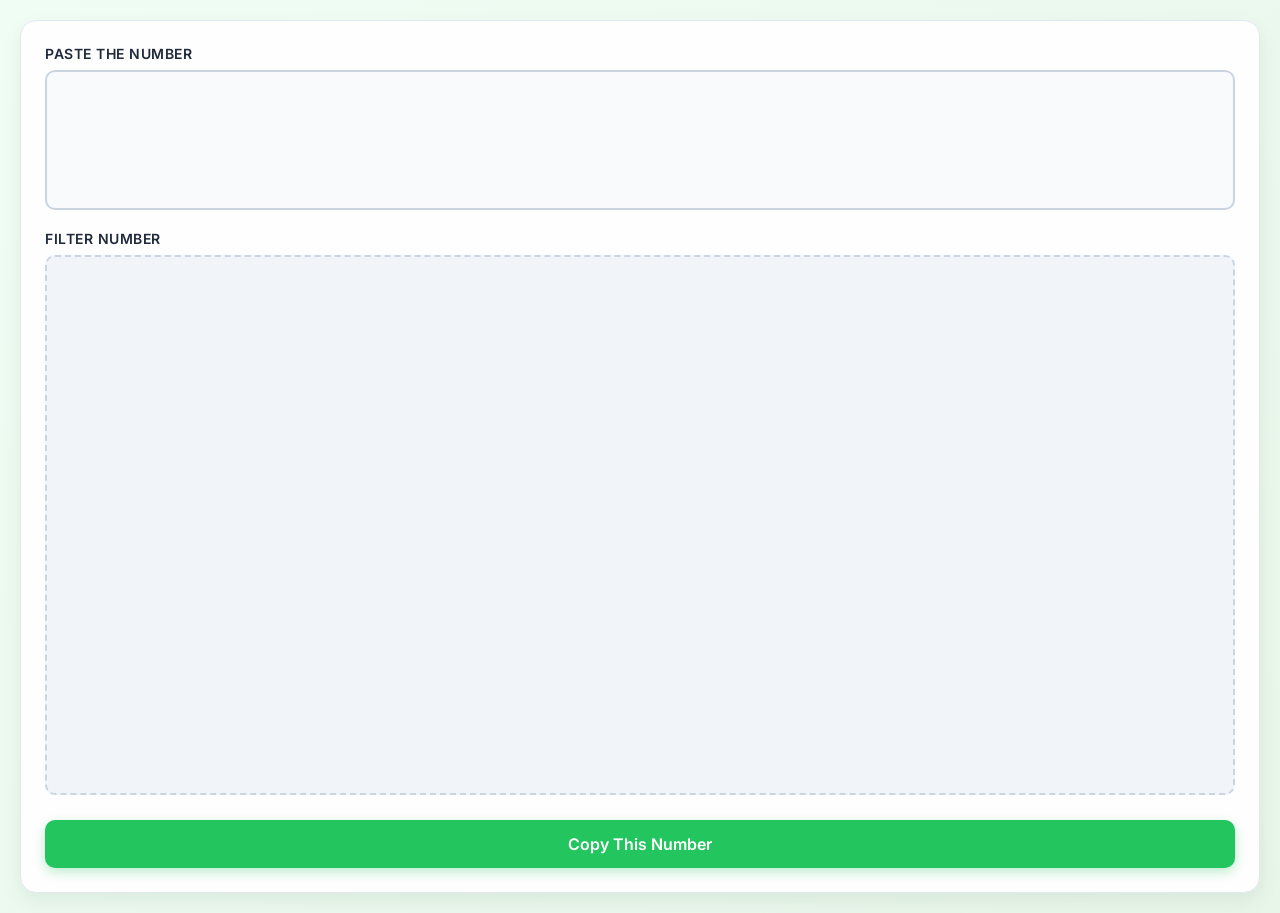
<file: index.html>
<!DOCTYPE html>
<html lang="en">

<head>
    <meta charset="UTF-8">
    <meta name="viewport" content="width=device-width, initial-scale=1.0">
    <title>Whastapp NUmber Filter</title>
    <link rel="stylesheet" href="style.css">
</head>

<body>
    <div id="mobileview">
        <div class="pastenumber">
            <label for="">Paste the Number</label>
            <textarea name="" id="pastenumber"></textarea>
        </div>
        <div>
            <label for="">Filter Number</label>
            <div class="filterdata" id="filterdata">

            </div>
        </div>
        <button onclick="copydata()">Copy This Number</button>
    </div>
</body>
<script src="index.js"></script>
</html>
</file>
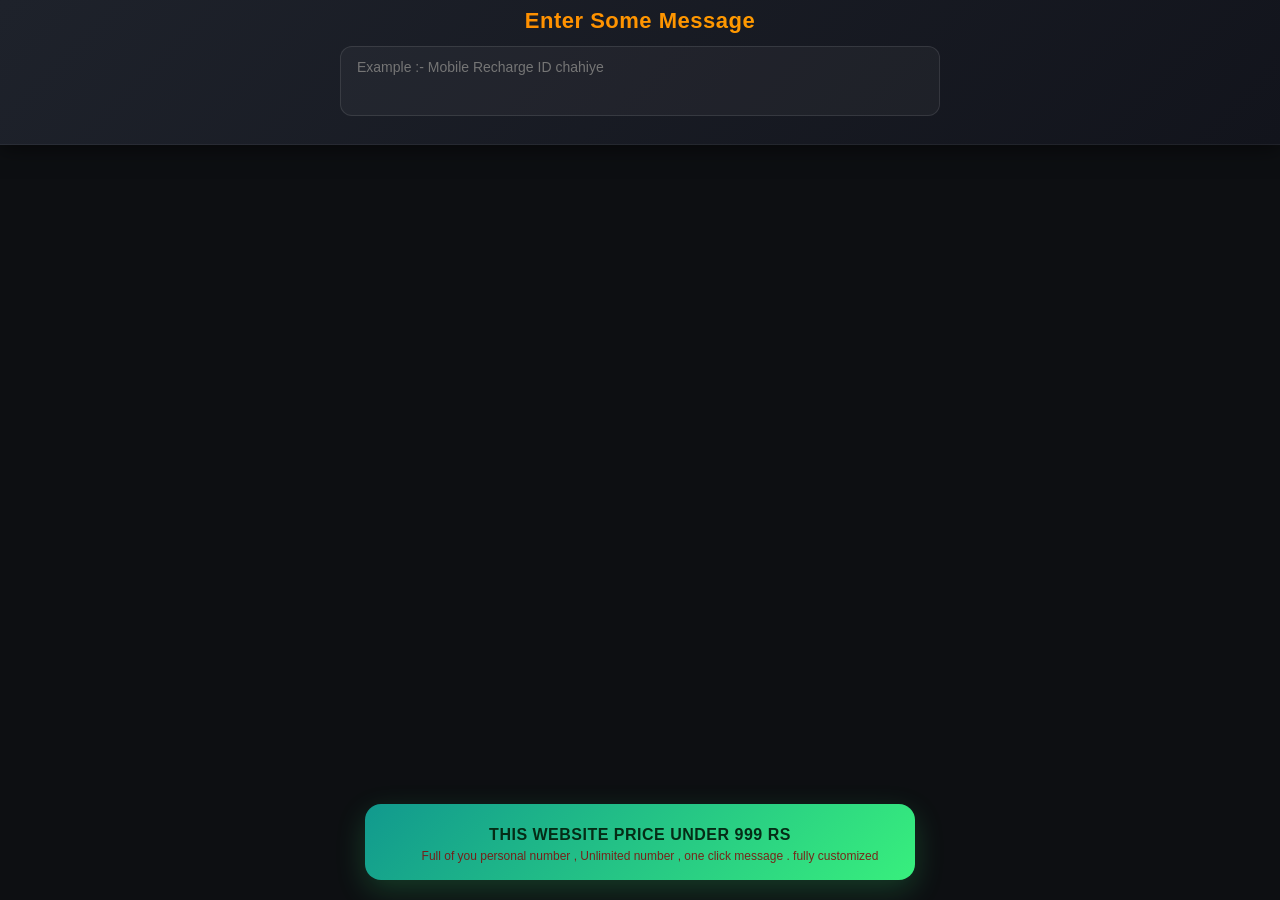
<file: abhishekmishra/index.html>
<!DOCTYPE html>
<html lang="en">

<head>
    <meta charset="UTF-8">
    <meta name="viewport" content="width=device-width, initial-scale=1.0">
    <title>Message</title>
    <link rel="stylesheet" href="style.css">
</head>

<body>
    <div class="maindiv1">
        <h1 style="width: 100%;text-align: center;">Enter Some Message</h1>
        <div>
            <textarea id="inputdata" placeholder="Example :- Mobile Recharge ID chahiye"></textarea>
        </div>
        <!-- Added a button here -->

        <br>
        <hr>
    </div>

    <!-- This is where your messages will display -->
    <div class="maindiv" id="messageContainer">

    </div>

    <div id="foter">
        <h4 style="text-align: center;margin-top: 7px;">This website price under 999 Rs</h4>
        <p style="margin-left: 20px; color: rgb(133, 7, 7);">Full of you personal number , Unlimited number , one click
            message . fully customized</p>
    </div>

    <script src="jox.js"></script>
</body>

</html>
</file>
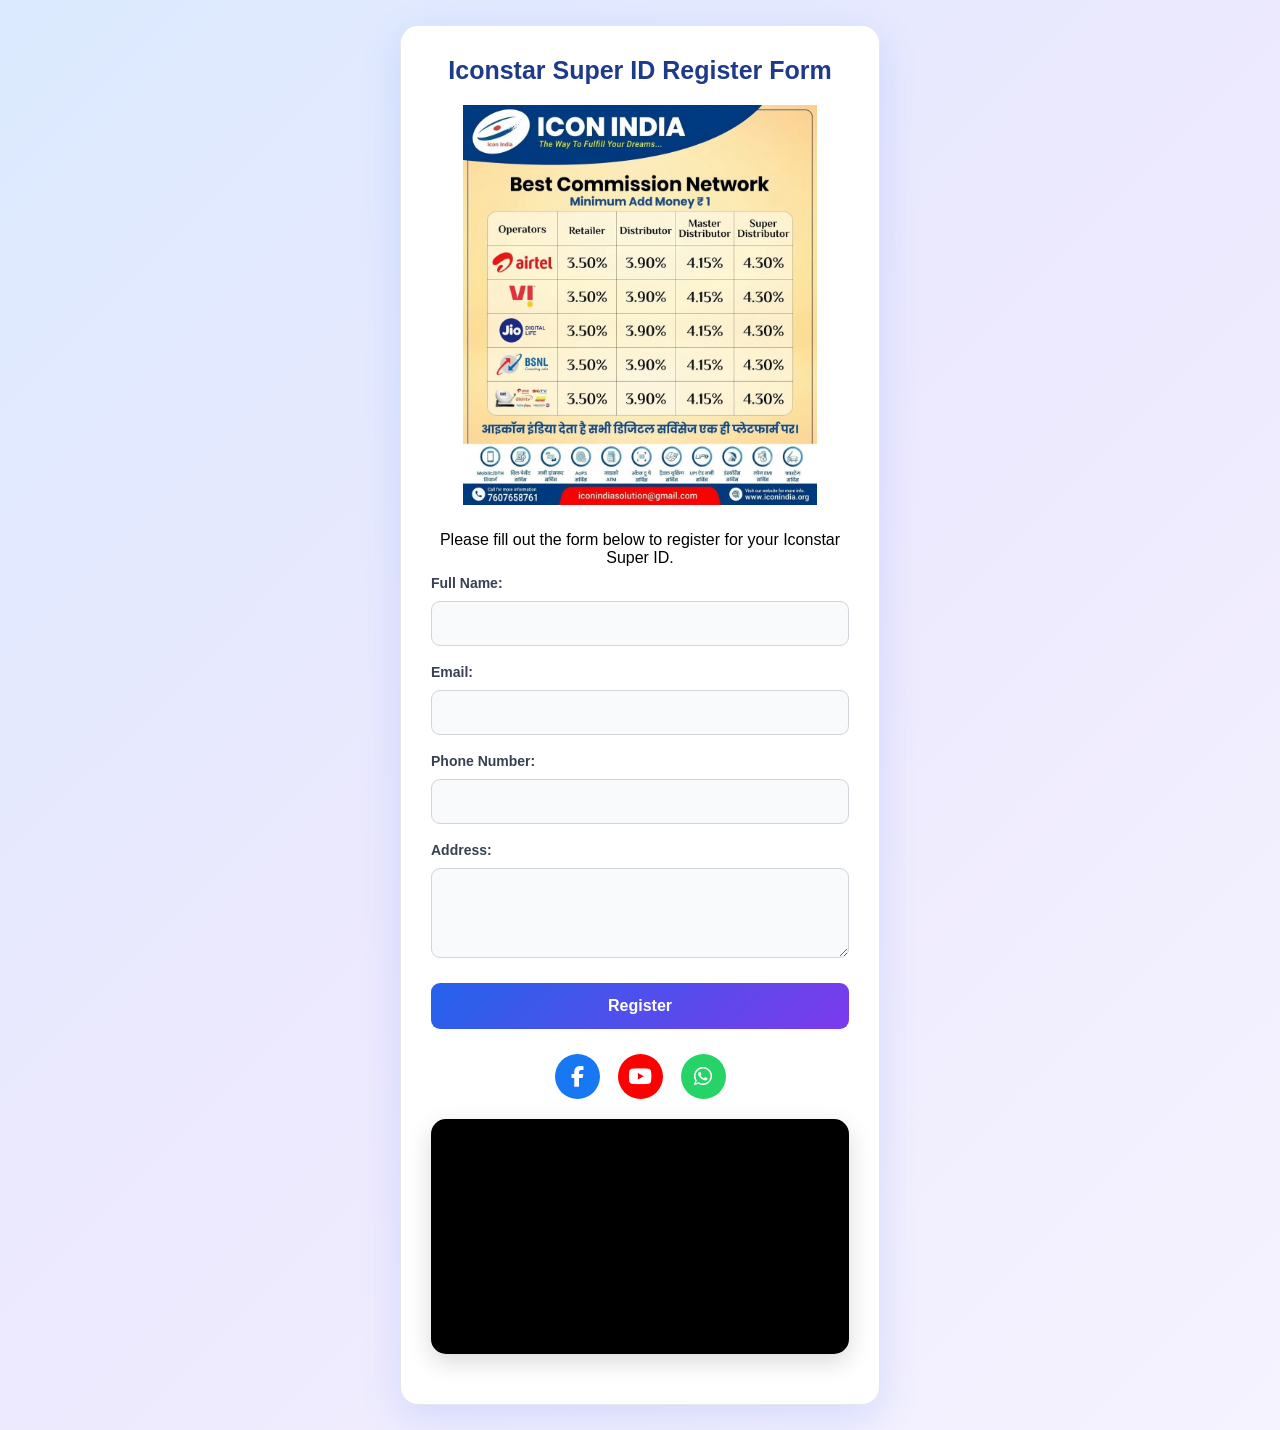
<file: iconstarform/index.html>
<!DOCTYPE html>
<html lang="en">

<head>
    <meta charset="UTF-8">
    <meta name="viewport" content="width=device-width, initial-scale=1.0">
    <title>Iconstar Super ID</title>
    <!-- Website Description -->
    <meta name="description" content="iconstar super id , iconstar business super id ,super id iconstar business">
    <!-- Open Graph Meta Tags -->
    <meta property="og:title" content="Iconstar SuperID">
    <meta property="og:description" content="Explore our online services.">
    <meta property="og:image" content="./images/iconstarr.png">
    <meta property="og:url" content="https://example.com">
    <meta property="og:type" content="website">
    <link rel="icon" href="./images/iconstarr.png" type="image/png">
    <link rel="stylesheet" href="./style.css">
    <link rel="stylesheet" href="https://cdnjs.cloudflare.com/ajax/libs/font-awesome/6.7.2/css/all.min.css">

</head>

<body>
    <div class="main-div">
        <h2>Iconstar Super ID Register Form</h2>
        <img src="./images/iconstarsuper.png" alt="IconstarLogo" class="iconstarLogo">

        <p>Please fill out the form below to register for your Iconstar Super ID.</p>
        <div class="form-container">
            <form action="" method="">
                <label for="name">Full Name:</label>
                <input type="text" id="name" name="name" required>

                <label for="email">Email:</label>
                <input type="email" id="email" name="email" required>

                <label for="phone">Phone Number:</label>
                <input type="number" id="phone" name="number" required>

                <label for="address">Address:</label>
                <textarea id="address" name="address" required></textarea>

                <button type="submit">Register</button>
            </form>
        </div>
        <div class="social-links">
            <a href="https://www.facebook.com/share/1EE37ysunj/" target="_blank" class="facebook">
                <i class="fa-brands fa-facebook-f"></i>
            </a>

            <a href="https://youtube.com/@iconstarabhishekprajapati?si=LHzRtdXUeiS4JiMd" target="_blank"
                class="youtube">
                <i class="fa-brands fa-youtube"></i>
            </a>

            <a href="https://wa.me/917607658761" target="_blank" class="whatsapp">
                <i class="fa-brands fa-whatsapp"></i>
            </a>

        </div>
        <div class="video-container">
            <iframe src="https://www.youtube.com/embed/jiCviQSTUe4" title="Iconstar Video"
                allow="accelerometer; autoplay; clipboard-write; encrypted-media; gyroscope; picture-in-picture; web-share"
                allowfullscreen>
            </iframe>
        </div>
        
</body>
<script src="./script.js"></script>

</html>
</file>
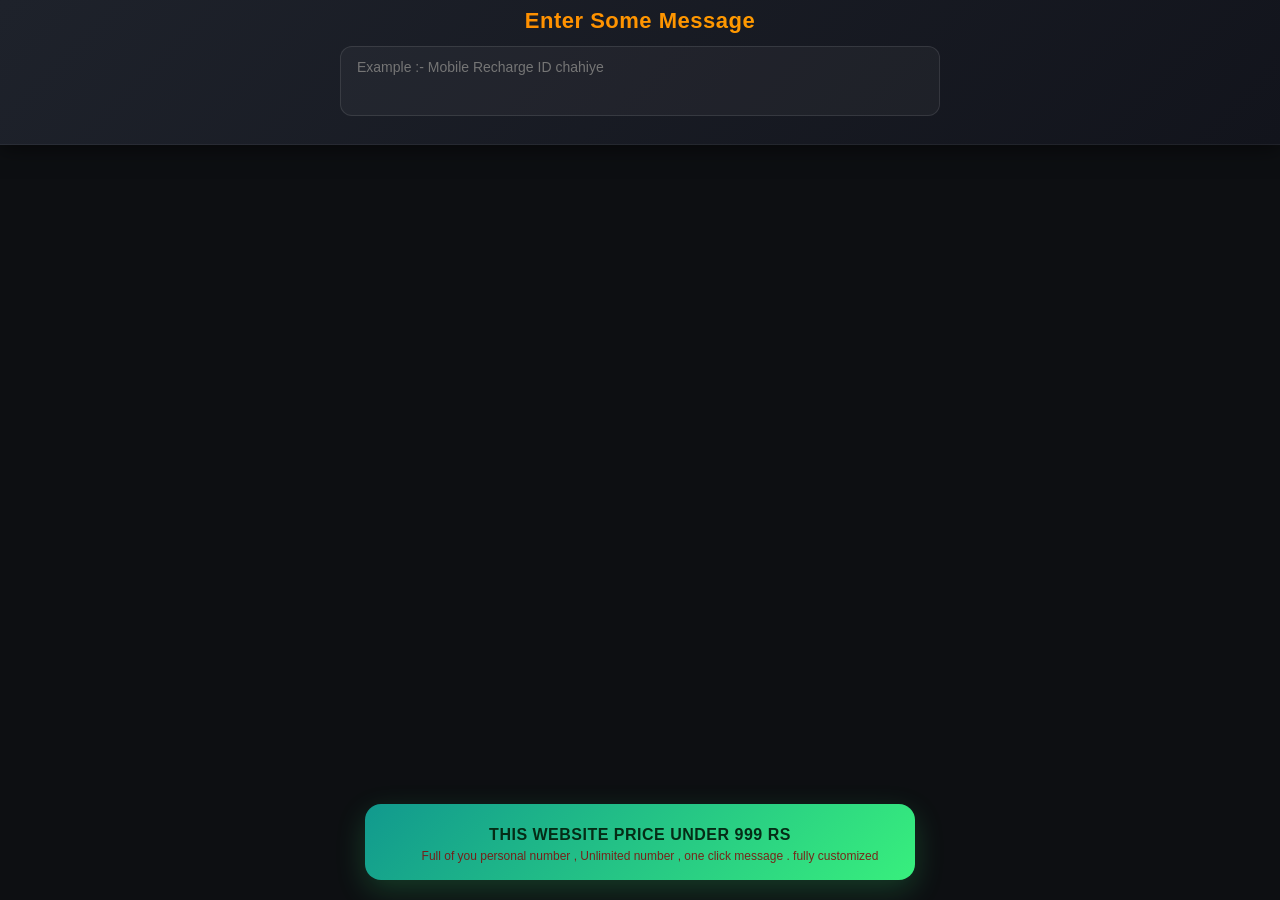
<file: wha/index.html>
<!DOCTYPE html>
<html lang="en">

<head>
    <meta charset="UTF-8">
    <meta name="viewport" content="width=device-width, initial-scale=1.0">
    <title>Message</title>
    <link rel="stylesheet" href="style.css">
</head>

<body>
    <div class="maindiv1">
        <h1 style="width: 100%;text-align: center;">Enter Some Message</h1>
        <div>
            <textarea id="inputdata" placeholder="Example :- Mobile Recharge ID chahiye"></textarea>
        </div>
        <!-- Added a button here -->
        <br>
        <hr>
    </div>

    <!-- This is where your messages will display -->
    <div class="maindiv" id="messageContainer">

    </div>

    <div id="foter">
        <h4 style="text-align: center;margin-top: 7px;">This website price under 999 Rs</h4>
        <p style="margin-left: 20px; color: rgb(133, 7, 7);">Full of you personal number , Unlimited number , one click
            message . fully customized</p>
    </div>
    <script src="jox.js"></script>
</body>
</html>
</file>
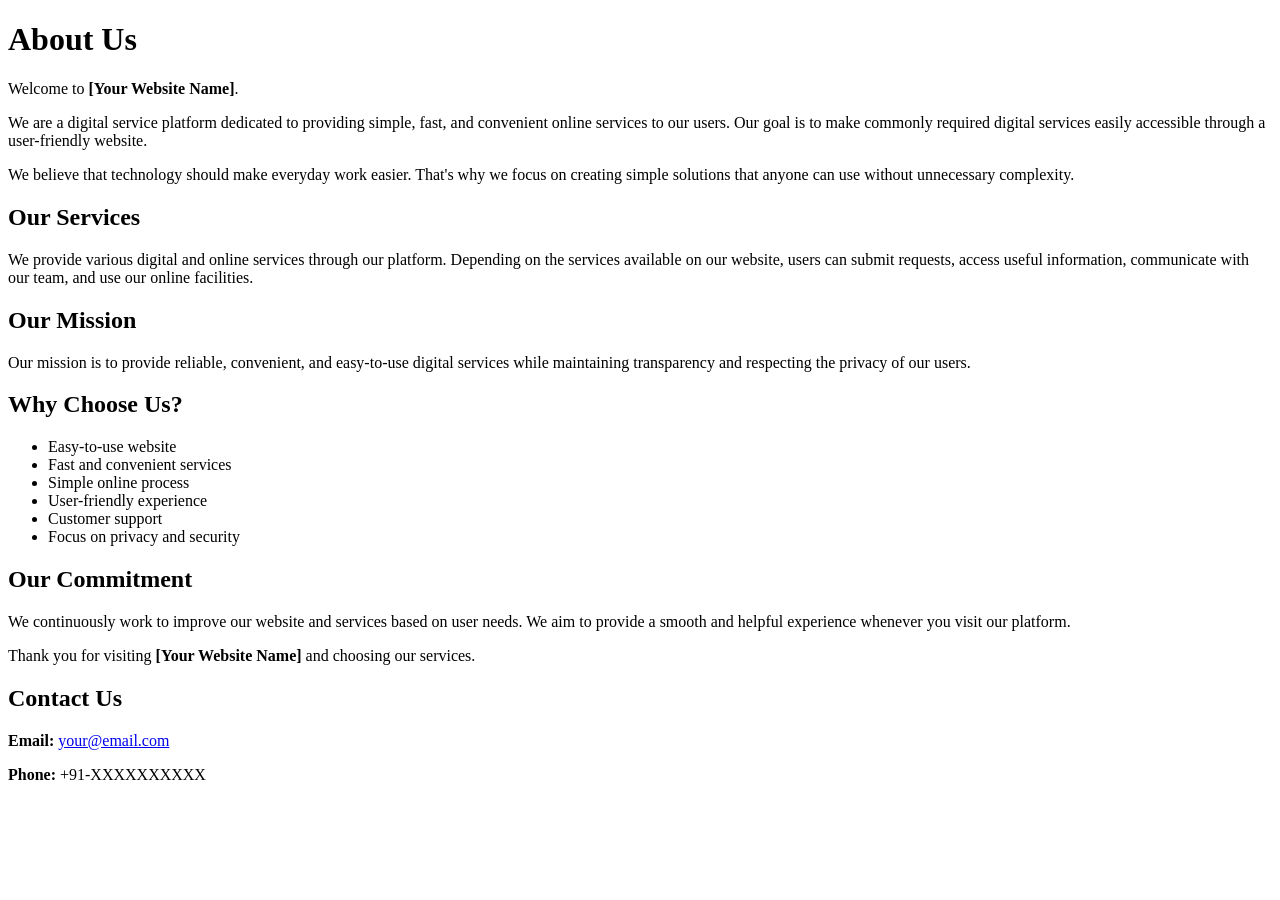
<file: whatsappGroup/legalPages/aboutus.html>
<!DOCTYPE html>
<html lang="en">

<head>
    <meta charset="UTF-8">
    <meta name="viewport" content="width=device-width, initial-scale=1.0">

    <title>About Us</title>
</head>

<body>

    <h1>About Us</h1>

    <p>
        Welcome to <strong>[Your Website Name]</strong>.
    </p>

    <p>
        We are a digital service platform dedicated to providing simple,
        fast, and convenient online services to our users. Our goal is to
        make commonly required digital services easily accessible through
        a user-friendly website.
    </p>

    <p>
        We believe that technology should make everyday work easier.
        That's why we focus on creating simple solutions that anyone can
        use without unnecessary complexity.
    </p>


    <h2>Our Services</h2>

    <p>
        We provide various digital and online services through our platform.
        Depending on the services available on our website, users can submit
        requests, access useful information, communicate with our team, and
        use our online facilities.
    </p>


    <h2>Our Mission</h2>

    <p>
        Our mission is to provide reliable, convenient, and easy-to-use
        digital services while maintaining transparency and respecting
        the privacy of our users.
    </p>


    <h2>Why Choose Us?</h2>

    <ul>
        <li>Easy-to-use website</li>
        <li>Fast and convenient services</li>
        <li>Simple online process</li>
        <li>User-friendly experience</li>
        <li>Customer support</li>
        <li>Focus on privacy and security</li>
    </ul>


    <h2>Our Commitment</h2>

    <p>
        We continuously work to improve our website and services based on
        user needs. We aim to provide a smooth and helpful experience
        whenever you visit our platform.
    </p>

    <p>
        Thank you for visiting <strong>[Your Website Name]</strong> and
        choosing our services.
    </p>


    <h2>Contact Us</h2>

    <p>
        <strong>Email:</strong>
        <a href="mailto:your@email.com">
            your@email.com
        </a>
    </p>

    <p>
        <strong>Phone:</strong>
        +91-XXXXXXXXXX
    </p>

</body>

</html>
</file>
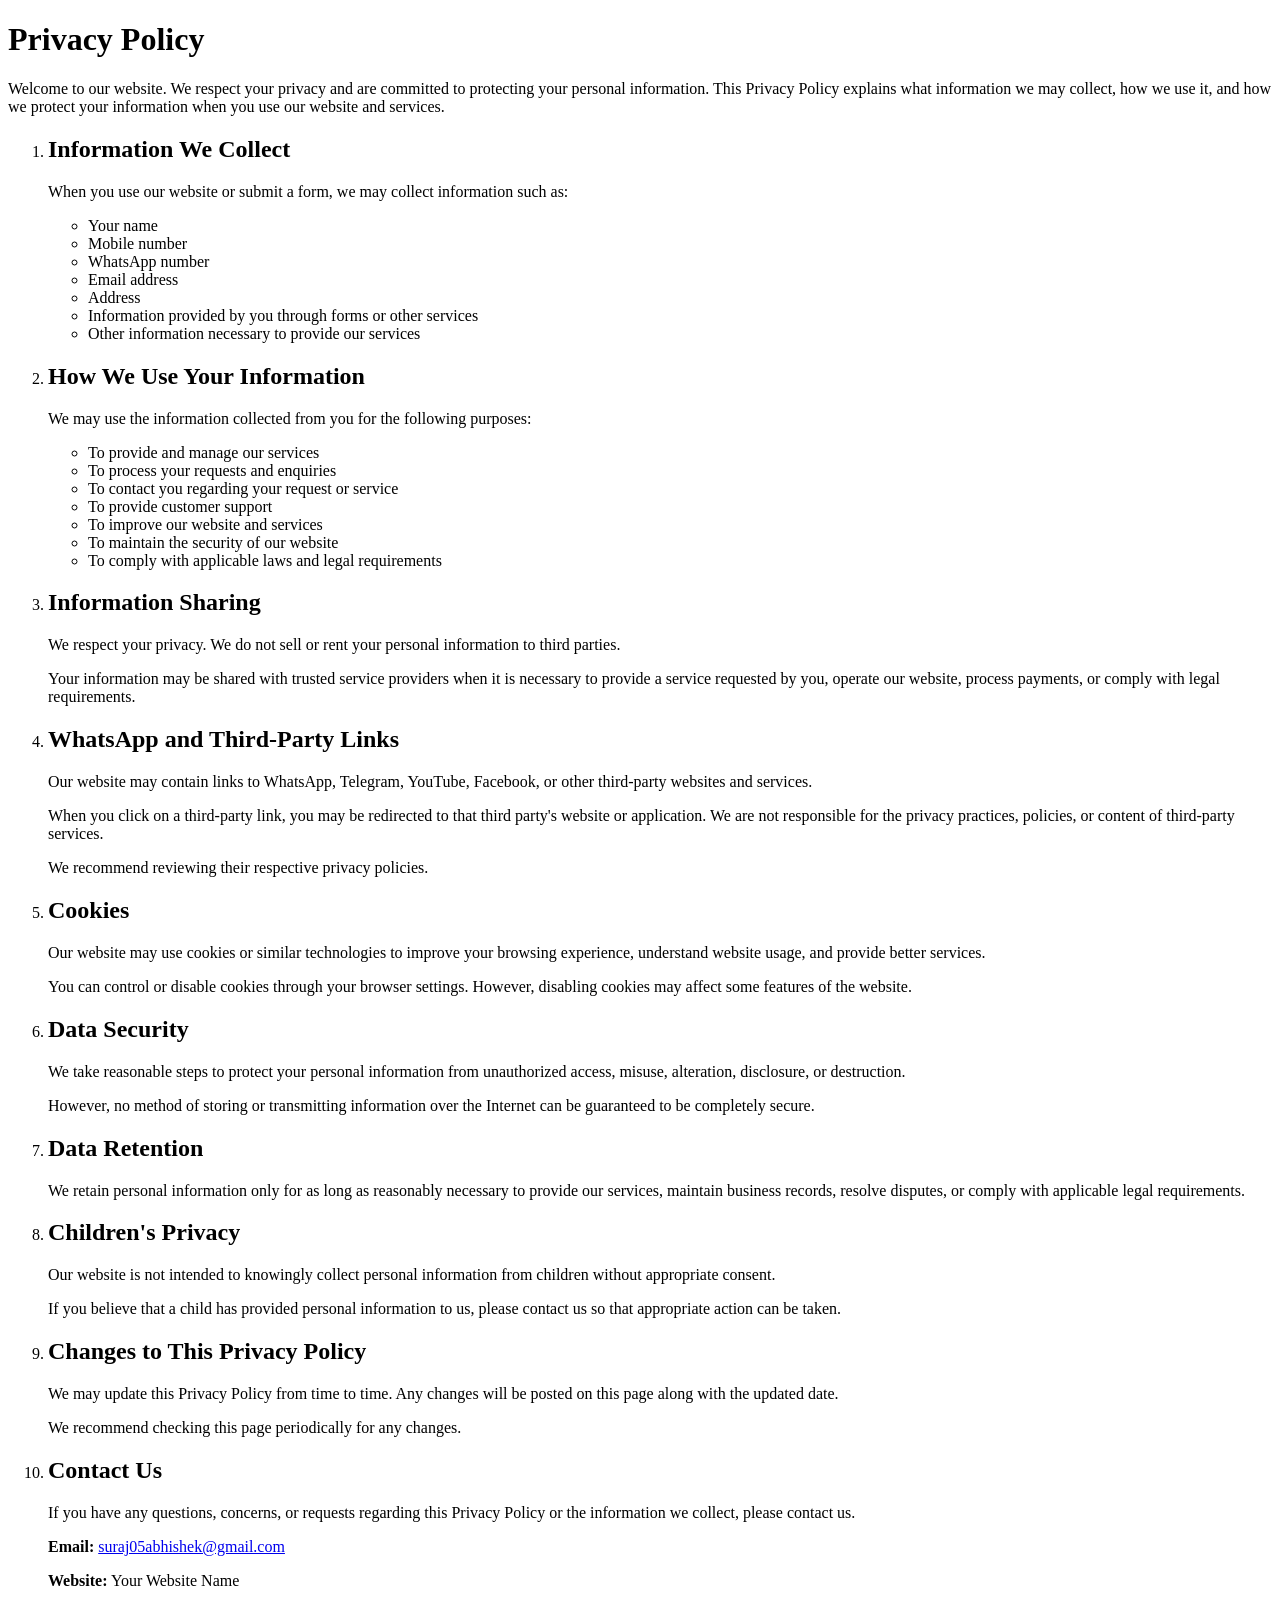
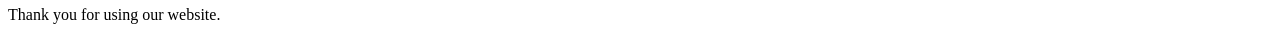
<file: whatsappGroup/legalPages/privacyPolicy.html>
<!DOCTYPE html>
<html lang="en">

<head>
    <meta charset="UTF-8">
    <meta name="viewport" content="width=device-width, initial-scale=1.0">
    <title>Privacy Policy</title>
</head>

<body>

    <h1>Privacy Policy</h1>
    <p>
        Welcome to our website. We respect your privacy and are committed to
        protecting your personal information. This Privacy Policy explains what
        information we may collect, how we use it, and how we protect your
        information when you use our website and services.
    </p>
    <ol>
        <li>
            <h2>Information We Collect</h2>
            <p>
                When you use our website or submit a form, we may collect
                information such as:
            </p>
            <ul>
                <li>Your name</li>
                <li>Mobile number</li>
                <li>WhatsApp number</li>
                <li>Email address</li>
                <li>Address</li>
                <li>Information provided by you through forms or other services</li>
                <li>Other information necessary to provide our services</li>
            </ul>
        </li>
        <li>
            <h2>How We Use Your Information</h2>
            <p>
                We may use the information collected from you for the following
                purposes:
            </p>
            <ul>
                <li>To provide and manage our services</li>
                <li>To process your requests and enquiries</li>
                <li>To contact you regarding your request or service</li>
                <li>To provide customer support</li>
                <li>To improve our website and services</li>
                <li>To maintain the security of our website</li>
                <li>To comply with applicable laws and legal requirements</li>
            </ul>
        </li>
        <li>
            <h2>Information Sharing</h2>
            <p>
                We respect your privacy. We do not sell or rent your personal
                information to third parties.
            </p>
            <p>
                Your information may be shared with trusted service providers
                when it is necessary to provide a service requested by you,
                operate our website, process payments, or comply with legal
                requirements.
            </p>
        </li>
        <li>
            <h2>WhatsApp and Third-Party Links</h2>
            <p>
                Our website may contain links to WhatsApp, Telegram, YouTube,
                Facebook, or other third-party websites and services.
            </p>
            <p>
                When you click on a third-party link, you may be redirected to
                that third party's website or application. We are not responsible
                for the privacy practices, policies, or content of third-party
                services.
            </p>
            <p>
                We recommend reviewing their respective privacy policies.
            </p>
        </li>
        <li>
            <h2>Cookies</h2>
            <p>
                Our website may use cookies or similar technologies to improve
                your browsing experience, understand website usage, and provide
                better services.
            </p>
            <p>
                You can control or disable cookies through your browser settings.
                However, disabling cookies may affect some features of the
                website.
            </p>
        </li>
        <li>
            <h2>Data Security</h2>
            <p>
                We take reasonable steps to protect your personal information
                from unauthorized access, misuse, alteration, disclosure, or
                destruction.
            </p>
            <p>
                However, no method of storing or transmitting information over
                the Internet can be guaranteed to be completely secure.
            </p>
        </li>
        <li>
            <h2>Data Retention</h2>
            <p>
                We retain personal information only for as long as reasonably
                necessary to provide our services, maintain business records,
                resolve disputes, or comply with applicable legal requirements.
            </p>
        </li>
        <li>
            <h2>Children's Privacy</h2>
            <p>
                Our website is not intended to knowingly collect personal
                information from children without appropriate consent.
            </p>
            <p>
                If you believe that a child has provided personal information
                to us, please contact us so that appropriate action can be taken.
            </p>
        </li>
        <li>
            <h2>Changes to This Privacy Policy</h2>
            <p>
                We may update this Privacy Policy from time to time. Any changes
                will be posted on this page along with the updated date.
            </p>
            <p>
                We recommend checking this page periodically for any changes.
            </p>
        </li>

        <li>
            <h2>Contact Us</h2>

            <p>
                If you have any questions, concerns, or requests regarding this
                Privacy Policy or the information we collect, please contact us.
            </p>

            <p>
                <strong>Email:</strong>
                <a href="mailto:suraj05abhishek@gmail.com">suraj05abhishek@gmail.com</a>
            </p>

            <p>
                <strong>Website:</strong> Your Website Name
            </p>
        </li>

    </ol>

    <p>
        Thank you for using our website.
    </p>

</body>

</html>
</file>
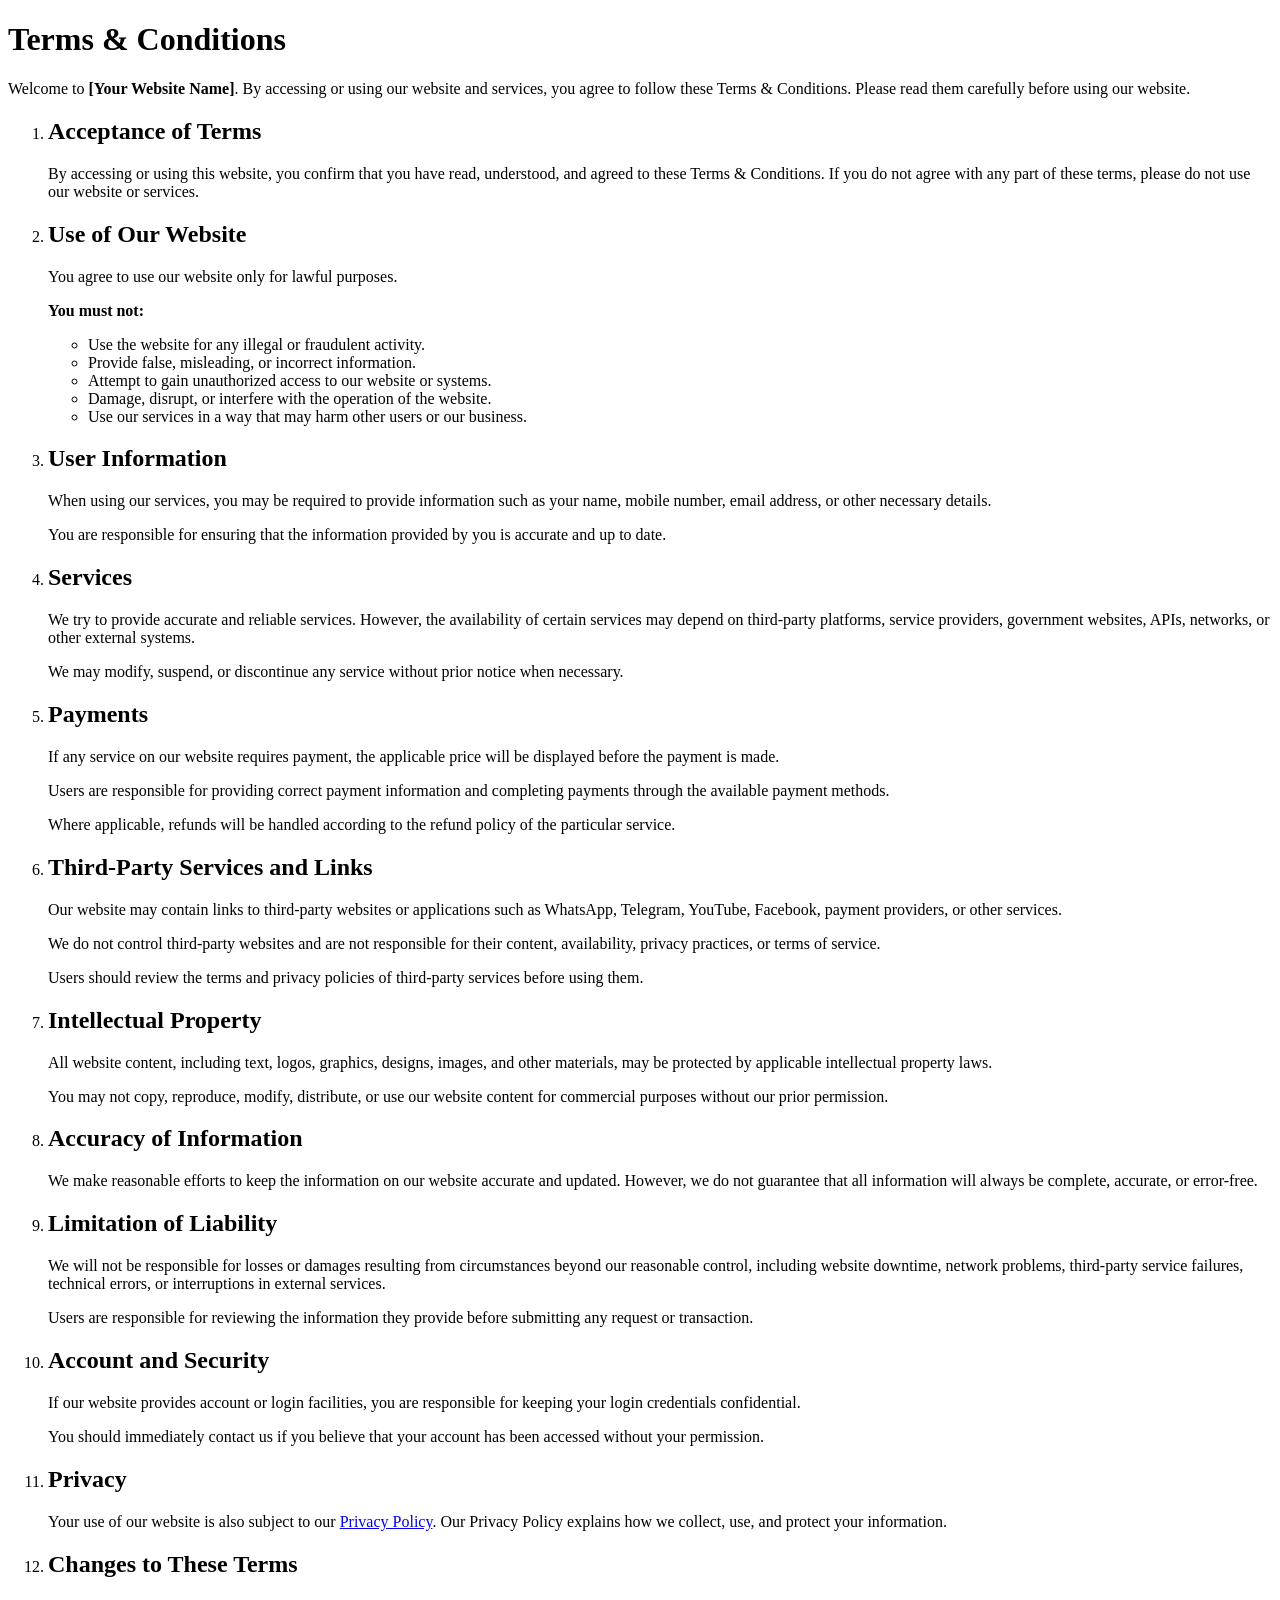
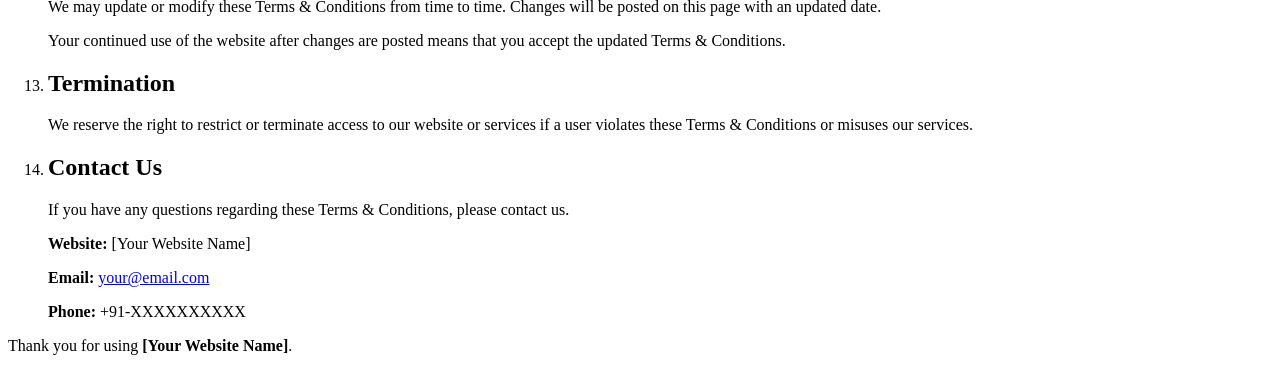
<file: whatsappGroup/legalPages/termsAndCondition.html>
<!DOCTYPE html>
<html lang="en">

<head>
    <meta charset="UTF-8">
    <meta name="viewport" content="width=device-width, initial-scale=1.0">
    <title>Terms & Conditions</title>
</head>

<body>

    <h1>Terms &amp; Conditions</h1>

    <p>
        Welcome to <strong>[Your Website Name]</strong>. By accessing or using
        our website and services, you agree to follow these Terms &amp;
        Conditions. Please read them carefully before using our website.
    </p>

    <ol>

        <li>
            <h2>Acceptance of Terms</h2>

            <p>
                By accessing or using this website, you confirm that you have
                read, understood, and agreed to these Terms &amp; Conditions.
                If you do not agree with any part of these terms, please do not
                use our website or services.
            </p>
        </li>

        <li>
            <h2>Use of Our Website</h2>

            <p>
                You agree to use our website only for lawful purposes.
            </p>

            <p><strong>You must not:</strong></p>

            <ul>
                <li>Use the website for any illegal or fraudulent activity.</li>
                <li>Provide false, misleading, or incorrect information.</li>
                <li>Attempt to gain unauthorized access to our website or systems.</li>
                <li>Damage, disrupt, or interfere with the operation of the website.</li>
                <li>
                    Use our services in a way that may harm other users or
                    our business.
                </li>
            </ul>
        </li>

        <li>
            <h2>User Information</h2>

            <p>
                When using our services, you may be required to provide
                information such as your name, mobile number, email address,
                or other necessary details.
            </p>

            <p>
                You are responsible for ensuring that the information provided
                by you is accurate and up to date.
            </p>
        </li>

        <li>
            <h2>Services</h2>

            <p>
                We try to provide accurate and reliable services. However,
                the availability of certain services may depend on third-party
                platforms, service providers, government websites, APIs,
                networks, or other external systems.
            </p>

            <p>
                We may modify, suspend, or discontinue any service without
                prior notice when necessary.
            </p>
        </li>

        <li>
            <h2>Payments</h2>

            <p>
                If any service on our website requires payment, the applicable
                price will be displayed before the payment is made.
            </p>

            <p>
                Users are responsible for providing correct payment information
                and completing payments through the available payment methods.
            </p>

            <p>
                Where applicable, refunds will be handled according to the
                refund policy of the particular service.
            </p>
        </li>

        <li>
            <h2>Third-Party Services and Links</h2>

            <p>
                Our website may contain links to third-party websites or
                applications such as WhatsApp, Telegram, YouTube, Facebook,
                payment providers, or other services.
            </p>

            <p>
                We do not control third-party websites and are not responsible
                for their content, availability, privacy practices, or terms
                of service.
            </p>

            <p>
                Users should review the terms and privacy policies of
                third-party services before using them.
            </p>
        </li>

        <li>
            <h2>Intellectual Property</h2>

            <p>
                All website content, including text, logos, graphics, designs,
                images, and other materials, may be protected by applicable
                intellectual property laws.
            </p>

            <p>
                You may not copy, reproduce, modify, distribute, or use our
                website content for commercial purposes without our prior
                permission.
            </p>
        </li>

        <li>
            <h2>Accuracy of Information</h2>

            <p>
                We make reasonable efforts to keep the information on our
                website accurate and updated. However, we do not guarantee
                that all information will always be complete, accurate, or
                error-free.
            </p>
        </li>

        <li>
            <h2>Limitation of Liability</h2>

            <p>
                We will not be responsible for losses or damages resulting
                from circumstances beyond our reasonable control, including
                website downtime, network problems, third-party service
                failures, technical errors, or interruptions in external
                services.
            </p>

            <p>
                Users are responsible for reviewing the information they
                provide before submitting any request or transaction.
            </p>
        </li>

        <li>
            <h2>Account and Security</h2>

            <p>
                If our website provides account or login facilities, you are
                responsible for keeping your login credentials confidential.
            </p>

            <p>
                You should immediately contact us if you believe that your
                account has been accessed without your permission.
            </p>
        </li>

        <li>
            <h2>Privacy</h2>

            <p>
                Your use of our website is also subject to our
                <a href="privacy.html">Privacy Policy</a>.
                Our Privacy Policy explains how we collect, use, and protect
                your information.
            </p>
        </li>

        <li>
            <h2>Changes to These Terms</h2>

            <p>
                We may update or modify these Terms &amp; Conditions from time
                to time. Changes will be posted on this page with an updated
                date.
            </p>

            <p>
                Your continued use of the website after changes are posted
                means that you accept the updated Terms &amp; Conditions.
            </p>
        </li>

        <li>
            <h2>Termination</h2>

            <p>
                We reserve the right to restrict or terminate access to our
                website or services if a user violates these Terms &amp;
                Conditions or misuses our services.
            </p>
        </li>

        <li>
            <h2>Contact Us</h2>

            <p>
                If you have any questions regarding these Terms &amp;
                Conditions, please contact us.
            </p>

            <p>
                <strong>Website:</strong>
                [Your Website Name]
            </p>

            <p>
                <strong>Email:</strong>
                <a href="mailto:your@email.com">
                    your@email.com
                </a>
            </p>

            <p>
                <strong>Phone:</strong>
                +91-XXXXXXXXXX
            </p>
        </li>

    </ol>

    <p>
        Thank you for using <strong>[Your Website Name]</strong>.
    </p>

</body>

</html>
</file>
<file: style.css>
/* --- Google Fonts (Inter) --- */
@import url('https://fonts.googleapis.com/css2?family=Inter:wght@400;500;600;700&display=swap');

/* --- Reset & Base Styles --- */
* {
    margin: 0;
    padding: 0;
    box-sizing: border-box;
    font-family: 'Inter', sans-serif;
}

body {
    background: linear-gradient(135deg, #f0fdf4 0%, #e8f5e9 100%); /* Light WhatsApp Greenish Tint */
    min-height: 100vh;
    display: flex;
    justify-content: center;
    align-items: center;
    padding: 20px;
}

/* --- Container (Mobile View Layout) --- */
#mobileview {
    background: #fefefe;
    width: 100%;
    border-radius: 16px;
    padding: 24px;
    box-shadow: 0 10px 25px rgba(0, 0, 0, 0.05), 0 4px 12px rgba(34, 197, 94, 0.03);
    border: 1px solid #e2e8f0;
    display: flex;
    flex-direction: column;
    gap: 20px;
   
}

/* --- Form Labels --- */
label {
    display: block;
    font-size: 0.875rem;
    font-weight: 600;
    color: #1e293b;
    margin-bottom: 8px;
    text-transform: uppercase;
    letter-spacing: 0.5px;
}

/* --- Input Group Styling --- */
.pastenumber {
    display: flex;
    flex-direction: column;
}

/* --- Textarea Styling --- */
textarea {
    width: 100%;
    height: 140px;
    padding: 12px 14px;
    border: 2px solid #cbd5e1;
    border-radius: 10px;
    background-color: #f8fafc;
    color: #334155;
    font-size: 0.95rem;
    resize: none;
    outline: none;
    transition: all 0.3s ease;
}

textarea:focus {
    border-color: #22c55e; /* WhatsApp Green */
    background-color: #ffffff;
    box-shadow: 0 0 0 4px rgba(34, 197, 94, 0.15);
}

/* --- Filtered Data Box --- */
.filterdata {
    width: 100%;
    height: 60vh;
    padding: 12px 14px;
    border: 2px dashed #cbd5e1;
    border-radius: 10px;
    background-color: #f1f5f9;
    color: #1e293b;
    font-size: 1rem;
    font-weight: 500;
    overflow-y: auto; /* ज़्यादा नंबर्स होने पर स्क्रॉल बार आ जाएगा */
    line-height: 1.6;
    word-break: break-all;
}

/* Custom Scrollbar for Filter Data Box */
.filterdata::-webkit-scrollbar {
    width: 6px;
}

.filterdata::-webkit-scrollbar-track {
    background: transparent;
}

.filterdata::-webkit-scrollbar-thumb {
    background: #cbd5e1;
    border-radius: 10px;
}

.filterdata::-webkit-scrollbar-thumb:hover {
    background: #94a3b8;
}

/* --- Copy Button Styling --- */
button {
    width: 100%;
    background-color: #22c55e; /* Premium WhatsApp Green */
    color: #ffffff;
    border: none;
    padding: 14px;
    font-size: 1rem;
    font-weight: 600;
    border-radius: 10px;
    cursor: pointer;
    transition: all 0.2s ease;
    box-shadow: 0 4px 12px rgba(34, 197, 94, 0.3);
    display: flex;
    justify-content: center;
    align-items: center;
    margin-top: 5px;
}

button:hover {
    background-color: #16a34a;
    box-shadow: 0 6px 16px rgba(22, 163, 74, 0.4);
    transform: translateY(-1px);
}

button:active {
    transform: translateY(1px);
    box-shadow: 0 2px 6px rgba(22, 163, 74, 0.3);
}

/* --- Responsive Adjustments --- */
@media (max-width: 480px) {
    body {
        padding: 12px;
    }
    
    #mobileview {
        padding: 18px;
        border-radius: 12px;
    }
    
    textarea {
        height: 120px;
    }
    
    .filterdata {
        height: 160px;
    }
}
</file>
<file: abhishekmishra/style.css>
/* --- Base Resets & Global Styles --- */
* {
    margin: 0;
    padding: 0;
    box-sizing: border-box;
    font-family: 'Segoe UI', Tahoma, Geneva, Verdana, sans-serif;
}

body {
    background-color: #0d0f12; /* Rich dark background */
    color: #ffffff;
    width: 100%;
    min-height: 100vh;
    display: flex;
    flex-direction: column;
    align-items: center;
}

/* --- Fixed Header Panel --- */
.maindiv1 {
    width: 100%;
    background: linear-gradient(135deg, #1e222b, #12141c); /* Smooth dark metallic gradient */
    position: fixed;
    top: 0;
    left: 0;
    /* z-index: 100; */
    padding: 8px 0 10px 0;
    box-shadow: 0 4px 20px rgba(0, 0, 0, 0.5);
    border-bottom: 1px solid rgba(255, 255, 255, 0.05);
}

.maindiv1 h1 {
    font-size: 22px;
    font-weight: 600;
    letter-spacing: 0.5px;
    background: linear-gradient(45deg, #ff7b00, #ffae00); /* Neon orange text gradient */
    -webkit-background-clip: text;
    -webkit-text-fill-color: transparent;
    margin-bottom: 12px;
}

/* Glassmorphism Textarea & Button styling */
#inputdata {
    display: block;
    width: 85%;
    max-width: 600px;
    height: 70px;
    margin: 0 auto;
    padding: 12px 16px;
    background: rgba(255, 255, 255, 0.04);
    border: 1px solid rgba(255, 255, 255, 0.1);
    border-radius: 12px;
    color: #fff;
    font-size: 14px;
    resize: none;
    outline: none;
    transition: all 0.3s ease;
}

#inputdata:focus {
    background: rgba(255, 255, 255, 0.08);
    border-color: #ff9d00;
    box-shadow: 0 0 12px rgba(255, 157, 0, 0.2);
}

/* If you added the Send Button from the previous step */
#sendBtn {
    background: linear-gradient(45deg, #ff7b00, #ffae00);
    border: none;
    color: #000;
    font-weight: 600;
    border-radius: 8px;
    transition: transform 0.2s ease, opacity 0.2s ease;
}
#sendBtn:hover {
    transform: scale(1.03);
    opacity: 0.9;
}

hr {
    display: none; /* Removed the ugly default line */
}

/* --- Scrollable Message/Number Container --- */
.maindiv {
    width: 90%;
    max-width: 600px;
    margin-top: 180px;      /* Pushes list down so fixed header doesn't cover it */
    margin-bottom: 140px;   /* Prevents fixed footer from covering the bottom items */
    height: calc(100vh - 320px); 
    overflow-y: auto;
    padding: 10px 5px;
}

/* Hide standard ugly scrollbar for a clean feel */
.maindiv::-webkit-scrollbar {
    width: 6px;
}
.maindiv::-webkit-scrollbar-thumb {
    background: rgba(255, 255, 255, 0.1);
    border-radius: 10px;
}

/* --- Dynamic Number Buttons (.div1) --- */
.div1 {
    width: 100%;
    padding: 5px;
    margin: 6px 0;
    text-align: center;
    font-size: 15px;
    font-weight: 600;
    color: #0f1115; /* Dark text reads incredibly well on neon buttons */
    border-radius: 12px;
    cursor: pointer;
    box-shadow: 0 4px 12px rgba(0, 0, 0, 0.2);
    transition: transform 0.2s ease, box-shadow 0.2s ease, background-color 0.4s ease;
}

.div1:hover {
    transform: translateY(-2px);
    box-shadow: 0 6px 16px rgba(0, 0, 0, 0.35);
}

.div1:active {
    transform: translateY(1px);
}
.cllist{
    width: 100%;
    height: 100px;
    border: 1px solid black;
    background-color: white;
    position: absolute;
    bottom: 0;
    z-index: 101;
}
/* --- Fixed Interactive Footer --- */
#foter {
    position: fixed;
    bottom: 20px;
    width: 90%;
    max-width: 550px;
    background: linear-gradient(135deg, #11998e, #38ef7d); /* Beautiful Emerald gradient */
    color: #052c16;
    padding: 15px;
    border-radius: 16px;
    box-shadow: 0 10px 30px rgba(56, 239, 125, 0.2);
    z-index: 100;
    animation: gentleFloat 4s infinite alternate ease-in-out;
}

#foter h4 {
    font-size: 16px;
    font-weight: 700;
    text-transform: uppercase;
    letter-spacing: 0.5px;
    margin-bottom: 4px;
}

#foter p {
    font-size: 12px;
    font-weight: 500;
    opacity: 0.85;
    line-height: 1.4;
    text-align: center;
}

/* --- Clean, Subtle Float Animation (Replaced wild spinning) --- */
@keyframes gentleFloat {
    0% {
        transform: translateY(0px) scale(1);
    }
    100% {
        transform: translateY(-6px) scale(1.01);
        box-shadow: 0 15px 35px rgba(56, 239, 125, 0.35);
    }
}
</file>
<file: iconstarform/style.css>
* {
    margin: 0;
    padding: 0;
    box-sizing: border-box;
}

body {
    min-height: 100vh;
    display: flex;
    justify-content: center;
    align-items: center;
    padding: 25px 15px;
    font-family: 'Segoe UI', Arial, sans-serif;
    background: linear-gradient(135deg, #dbeafe, #ede9fe, #f5f3ff);
}

.main-div {

    max-width: 480px;
    background: #ffffff;
    padding: 30px;
    border-radius: 18px;
    box-shadow: 0 12px 40px rgba(37, 99, 235, 0.15);
    text-align: center;
    border: 1px solid #e5e7eb;
}

.main-div h2 {
    color: #1e3a8a;
    font-size: 25px;
    font-weight: 700;
    margin-bottom: 20px;
}

.iconstarLogo {
    width: 400px;
    height: 400px;
    object-fit: contain;
    margin-bottom: 22px;
    border-radius: 15px;
}

.form-container {
    width: 100%;
    text-align: left;
}

.form-container form {
    display: flex;
    flex-direction: column;
    gap: 10px;
}

.form-container label {
    color: #374151;
    font-size: 14px;
    font-weight: 600;
    margin-top: 8px;
}

.form-container input,
.form-container textarea {
    width: 100%;
    padding: 13px 14px;
    border: 1px solid #d1d5db;
    border-radius: 9px;
    outline: none;
    background: #f9fafb;
    color: #111827;
    font-size: 15px;
    transition: 0.3s ease;
}

.form-container input:focus,
.form-container textarea:focus {
    border-color: #2563eb;
    background: #ffffff;
    box-shadow: 0 0 0 3px rgba(37, 99, 235, 0.12);
}

.form-container textarea {
    min-height: 90px;
    resize: vertical;
}

.form-container button {
    width: 100%;
    padding: 14px;
    margin-top: 15px;
    border: none;
    border-radius: 9px;
    background: linear-gradient(135deg, #2563eb, #7c3aed);
    color: white;
    font-size: 16px;
    font-weight: 700;
    cursor: pointer;
    transition: 0.3s ease;
}

.form-container button:hover {
    transform: translateY(-2px);
    box-shadow: 0 7px 18px rgba(37, 99, 235, 0.3);
}

.form-container button:active {
    transform: scale(0.98);
}

.social-links {
    display: flex;
    justify-content: center;
    align-items: center;
    gap: 18px;
    margin: 25px 0 5px;
}

.social-links a {
    width: 45px;
    height: 45px;
    display: flex;
    align-items: center;
    justify-content: center;
    border-radius: 50%;
    color: white;
    font-size: 21px;
    text-decoration: none;
    transition: 0.3s ease;
}

.facebook {
    background: #1877f2;
}

.youtube {
    background: #ff0000;
}

.whatsapp {
    background: #25d366;
}

.social-links a:hover {
    transform: translateY(-5px) scale(1.08);
    box-shadow: 0 5px 12px #0003;
}

.video-container {
    width: 100%;
    max-width: 650px;
    aspect-ratio: 16 / 9;
    margin: 20px auto;
    overflow: hidden;
    border-radius: 15px;
    box-shadow: 0 8px 25px rgba(0, 0, 0, 0.15);
    background: #000;
}

.video-container iframe {
    width: 100%;
    height: 100%;
    border: none;
    display: block;
}

/* Mobile Responsive */
@media (max-width: 480px) {
    .main-div {
        padding: 22px 18px;
        border-radius: 14px;
    }

    .main-div h2 {
        font-size: 21px;
    }


}
</file>
<file: wha/style.css>
/* --- Base Resets & Global Styles --- */
* {
    margin: 0;
    padding: 0;
    box-sizing: border-box;
    font-family: 'Segoe UI', Tahoma, Geneva, Verdana, sans-serif;
}

body {
    background-color: #0d0f12; /* Rich dark background */
    color: #ffffff;
    width: 100%;
    min-height: 100vh;
    display: flex;
    flex-direction: column;
    align-items: center;
}

/* --- Fixed Header Panel --- */
.maindiv1 {
    width: 100%;
    background: linear-gradient(135deg, #1e222b, #12141c); /* Smooth dark metallic gradient */
    position: fixed;
    top: 0;
    left: 0;
    /* z-index: 100; */
    padding: 8px 0 10px 0;
    box-shadow: 0 4px 20px rgba(0, 0, 0, 0.5);
    border-bottom: 1px solid rgba(255, 255, 255, 0.05);
}

.maindiv1 h1 {
    font-size: 22px;
    font-weight: 600;
    letter-spacing: 0.5px;
    background: linear-gradient(45deg, #ff7b00, #ffae00); /* Neon orange text gradient */
    -webkit-background-clip: text;
    -webkit-text-fill-color: transparent;
    margin-bottom: 12px;
}

/* Glassmorphism Textarea & Button styling */
#inputdata {
    display: block;
    width: 85%;
    max-width: 600px;
    height: 70px;
    margin: 0 auto;
    padding: 12px 16px;
    background: rgba(255, 255, 255, 0.04);
    border: 1px solid rgba(255, 255, 255, 0.1);
    border-radius: 12px;
    color: #fff;
    font-size: 14px;
    resize: none;
    outline: none;
    transition: all 0.3s ease;
}

#inputdata:focus {
    background: rgba(255, 255, 255, 0.08);
    border-color: #ff9d00;
    box-shadow: 0 0 12px rgba(255, 157, 0, 0.2);
}

/* If you added the Send Button from the previous step */
#sendBtn {
    background: linear-gradient(45deg, #ff7b00, #ffae00);
    border: none;
    color: #000;
    font-weight: 600;
    border-radius: 8px;
    transition: transform 0.2s ease, opacity 0.2s ease;
}
#sendBtn:hover {
    transform: scale(1.03);
    opacity: 0.9;
}

hr {
    display: none; /* Removed the ugly default line */
}

/* --- Scrollable Message/Number Container --- */
.maindiv {
    width: 90%;
    max-width: 600px;
    margin-top: 180px;      /* Pushes list down so fixed header doesn't cover it */
    margin-bottom: 140px;   /* Prevents fixed footer from covering the bottom items */
    height: calc(100vh - 320px); 
    overflow-y: auto;
    padding: 10px 5px;
}

/* Hide standard ugly scrollbar for a clean feel */
.maindiv::-webkit-scrollbar {
    width: 6px;
}
.maindiv::-webkit-scrollbar-thumb {
    background: rgba(255, 255, 255, 0.1);
    border-radius: 10px;
}

/* --- Dynamic Number Buttons (.div1) --- */
.div1 {
    width: 100%;
    padding: 5px;
    margin: 6px 0;
    text-align: center;
    font-size: 15px;
    font-weight: 600;
    color: #0f1115; /* Dark text reads incredibly well on neon buttons */
    border-radius: 12px;
    cursor: pointer;
    box-shadow: 0 4px 12px rgba(0, 0, 0, 0.2);
    transition: transform 0.2s ease, box-shadow 0.2s ease, background-color 0.4s ease;
}

.div1:hover {
    transform: translateY(-2px);
    box-shadow: 0 6px 16px rgba(0, 0, 0, 0.35);
}

.div1:active {
    transform: translateY(1px);
}
.cllist{
    width: 100%;
    height: 100px;
    border: 1px solid black;
    background-color: white;
    position: absolute;
    bottom: 0;
    z-index: 101;
}
/* --- Fixed Interactive Footer --- */
#foter {
    position: fixed;
    bottom: 20px;
    width: 90%;
    max-width: 550px;
    background: linear-gradient(135deg, #11998e, #38ef7d); /* Beautiful Emerald gradient */
    color: #052c16;
    padding: 15px;
    border-radius: 16px;
    box-shadow: 0 10px 30px rgba(56, 239, 125, 0.2);
    z-index: 100;
    animation: gentleFloat 4s infinite alternate ease-in-out;
}

#foter h4 {
    font-size: 16px;
    font-weight: 700;
    text-transform: uppercase;
    letter-spacing: 0.5px;
    margin-bottom: 4px;
}

#foter p {
    font-size: 12px;
    font-weight: 500;
    opacity: 0.85;
    line-height: 1.4;
    text-align: center;
}

/* --- Clean, Subtle Float Animation (Replaced wild spinning) --- */
@keyframes gentleFloat {
    0% {
        transform: translateY(0px) scale(1);
    }
    100% {
        transform: translateY(-6px) scale(1.01);
        box-shadow: 0 15px 35px rgba(56, 239, 125, 0.35);
    }
}
</file>
